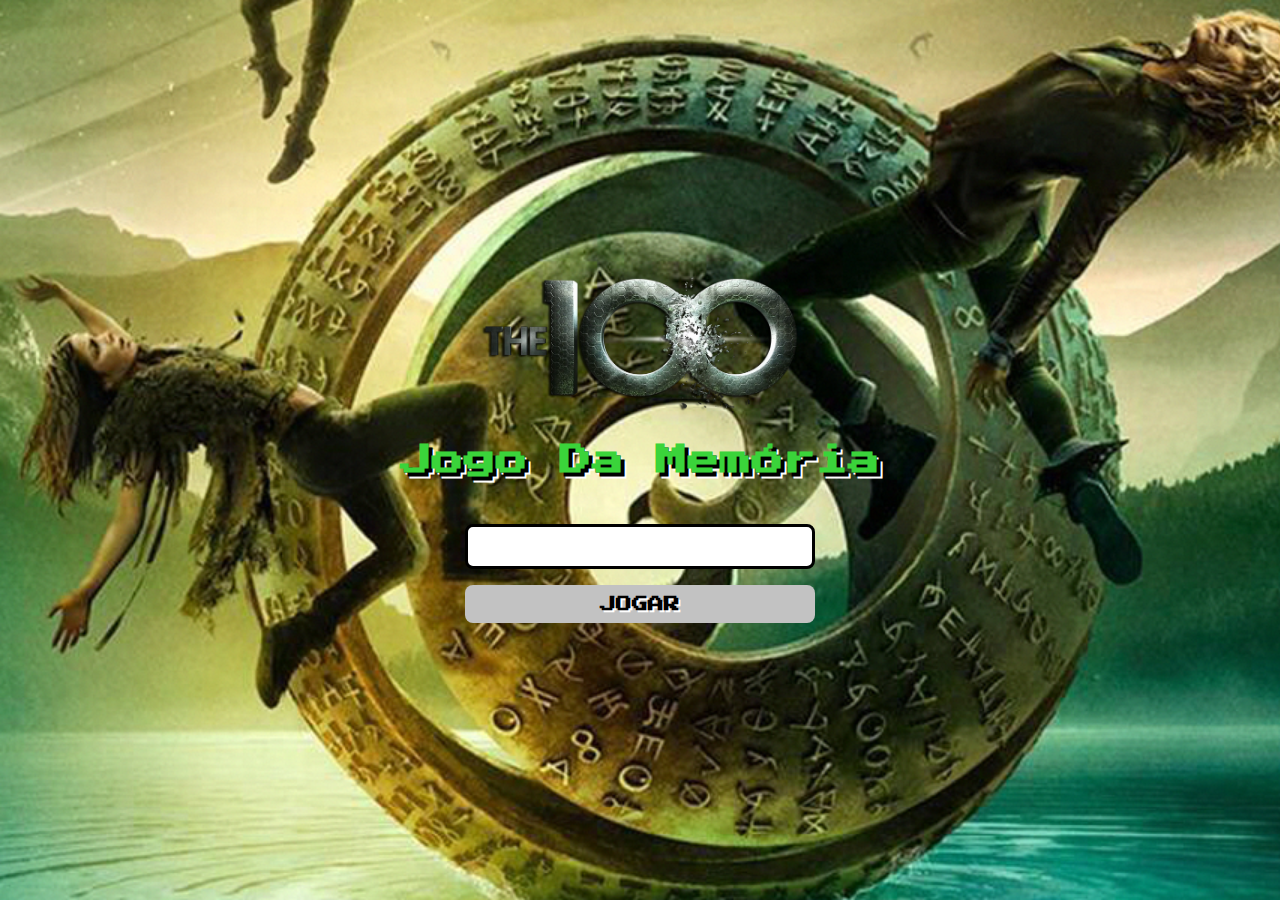
<file: index.html>
<!DOCTYPE html>
<html lang="pt-br">
<head>
    <meta charset="UTF-8">
    <meta name="viewport" content="width=device-width, initial-scale=1.0">


    <link rel="stylesheet" href="css/login.css">

    <script src="js/login.js" defer></script>

    <title>Login - Jogo da Memória</title>

</head>
<body>
    
    <form class="login-form">

        <div class="login__header">
            <img src="img/Logo_The_100.webp" alt="logo">

            <h1>Jogo Da Memória</h1>
        </div>

        <input type="text" class="login__input">
        <button type="submit" class="login__button" disabled>Jogar</button>
    </form>

</body>
</html>
</file>
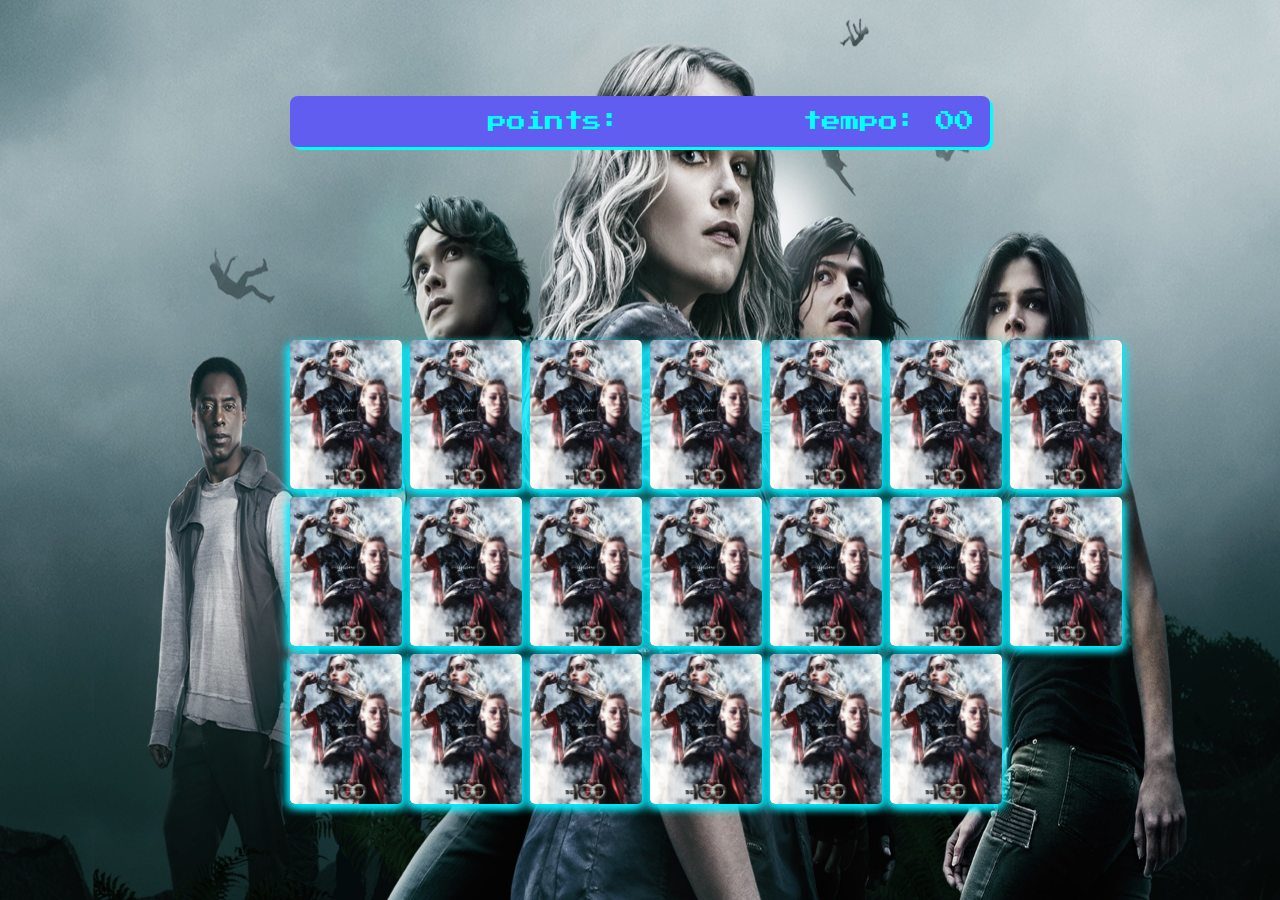
<file: pages/game.html>
<!DOCTYPE html>
<html lang="pt-br">
<head>
    <meta charset="UTF-8">
    <meta name="viewport" content="width=device-width, initial-scale=1.0">

   
    <link rel="stylesheet" href="../css/game.css">

    <script src="../js/game.js" defer></script>

    <title>Game - Jogo da Memória</title>
</head>
<body>
    
    <main>
        <header>
            <span class="player"></span>

            <span>
                points: <span class="points"></span>
            </span>

            <span>
                tempo: <span class="timer">00</span>
            </span>
        </header>

        <div class="grid">
            <!-- <div class="card">
                <div class="face front"></div>
                <div class="face back"></div>
            </div> -->
        </div>
    </main>

</body>
</html>
</file>
<file: css/login.css>
@import url('reset.css');

body {
    display: grid;
    place-items: center;
    height: 100vh;
    background: url('../img/Tela_de_fundo.png');
    background-size: cover;
}


.login-form {
    display: flex;
    flex-direction: column;
    align-items: center;
    justify-content: center;
    height: 100%;
    padding: 0 4rem;
}

.login__header {
    text-align: center;
    margin-bottom: 3rem;
}

.login__header img {
    width: 20rem;
}

.login__header h1 {
    color: rgb(58, 212, 58);
    text-shadow: 4px 4px #000000, 6px 6px #fff;
    margin-top: 2rem;
}

.login__input {
    border: 3px solid #000000;
    padding: .7rem;
    border-radius: 8px;
    color: darkslategray;
    outline-color: #fff;
    font-size: 1rem;
    width: 100%;
    max-width: 350px;
    margin-bottom: 1rem;
}

.login__button {
    width: 100%;
    padding: .7rem;
    max-width: 350px;
    border-radius: 8px;
    background-color: rgb(208, 218, 69);
    color: #000;
    text-shadow: 2px 2px #fff;
    font-size: 1rem;
    cursor: pointer;
    text-transform: uppercase;
    font-weight: bolder;
}

.login__button:disabled {
    background-color: #c2c2c2;
    cursor: auto;
}
</file>
<file: css/game.css>
@import url('reset.css');

body {
    background: url(../img/fundo1.png) center no-repeat;
    background-size: 100% 100%;
    height: 100vh;
    color: aqua;
}

main {
    height: 100vh;
    width: 100%;

    display: grid;
    place-items: center;

}

header {
    background-color: rgb(96, 93, 240);
    width: calc(100% - 10%);
    max-width: 700px;
    display: flex;
    align-items: center;
    justify-content: space-between;
    font-size: 1.2rem;
    padding: 1rem  1rem;
    border-radius: 8px;
    box-shadow: 3px 3px;
}

.grid {
max-width: 700px;
grid-template-columns: repeat(7,1fr);
display: grid;
gap: .5rem;
}

.card {
    aspect-ratio: 3/4;
    width: 7rem;
    border-radius: 5px;
    position: relative;
    cursor: pointer;
    transform-style: preserve-3d;
    transition: all 500ms ease;
}

/* .card:active {
    transform: rotateY(180deg);
} */

.face {
width: 100%;
height: 100%;
position: absolute;
box-shadow: 4px 4px 8px #00eeff;
border-radius: 5px;
background-size: cover !important;
}

.front {
    /* background: url(../images/foto\ 1.png) center; */ 
     transform: rotateY(180deg); 
}

.back {
    background: url(../img/fundo3.png) center;
    backface-visibility: hidden;
}

/* classses que vão ser adicionadas com javascript */
.revela-card {
    transform: rotateY(180deg);
}

.disabled-card {
    filter: saturate(0);
    opacity: 0.7;
}

@media (max-width: 700px) {
    .grid {
        grid-template-columns: repeat(4,1fr);
    }

    .card {
        aspect-ratio: 3/5;
        width: 4rem;
    }
}
</file>
